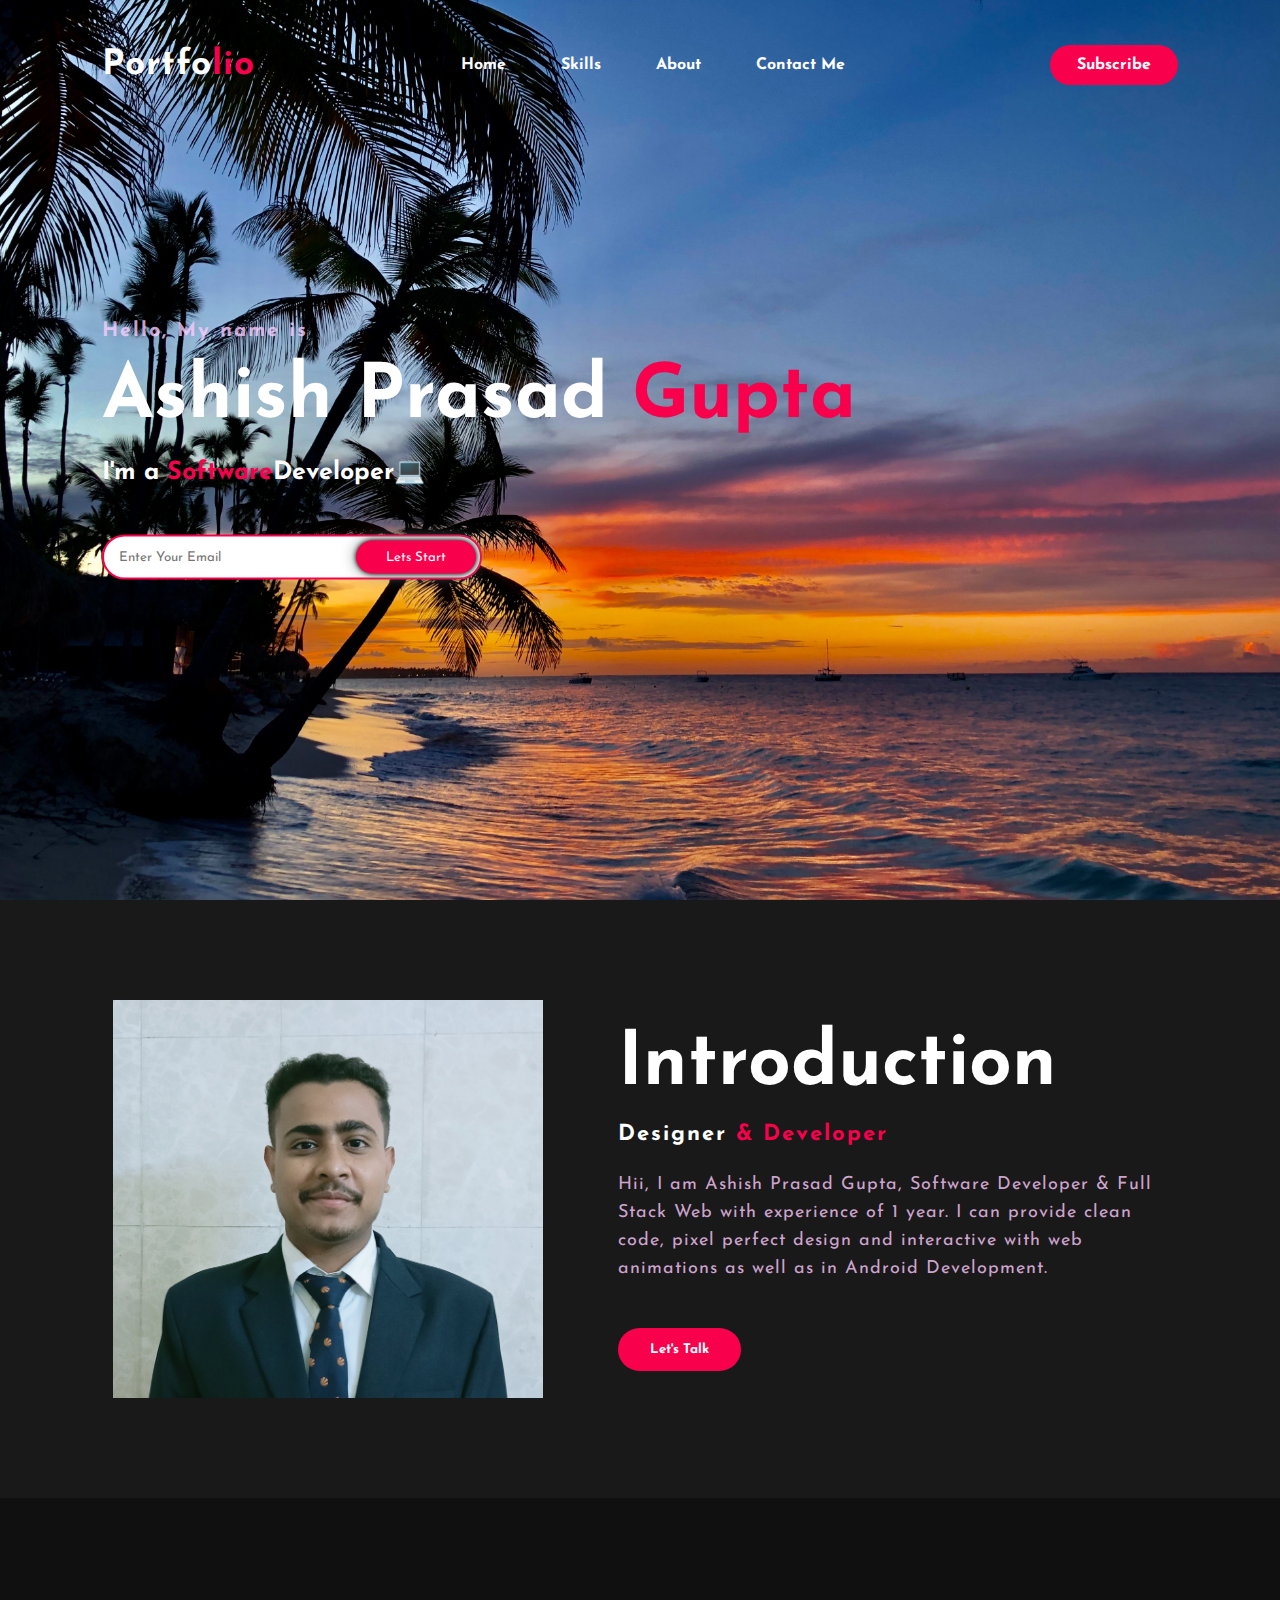
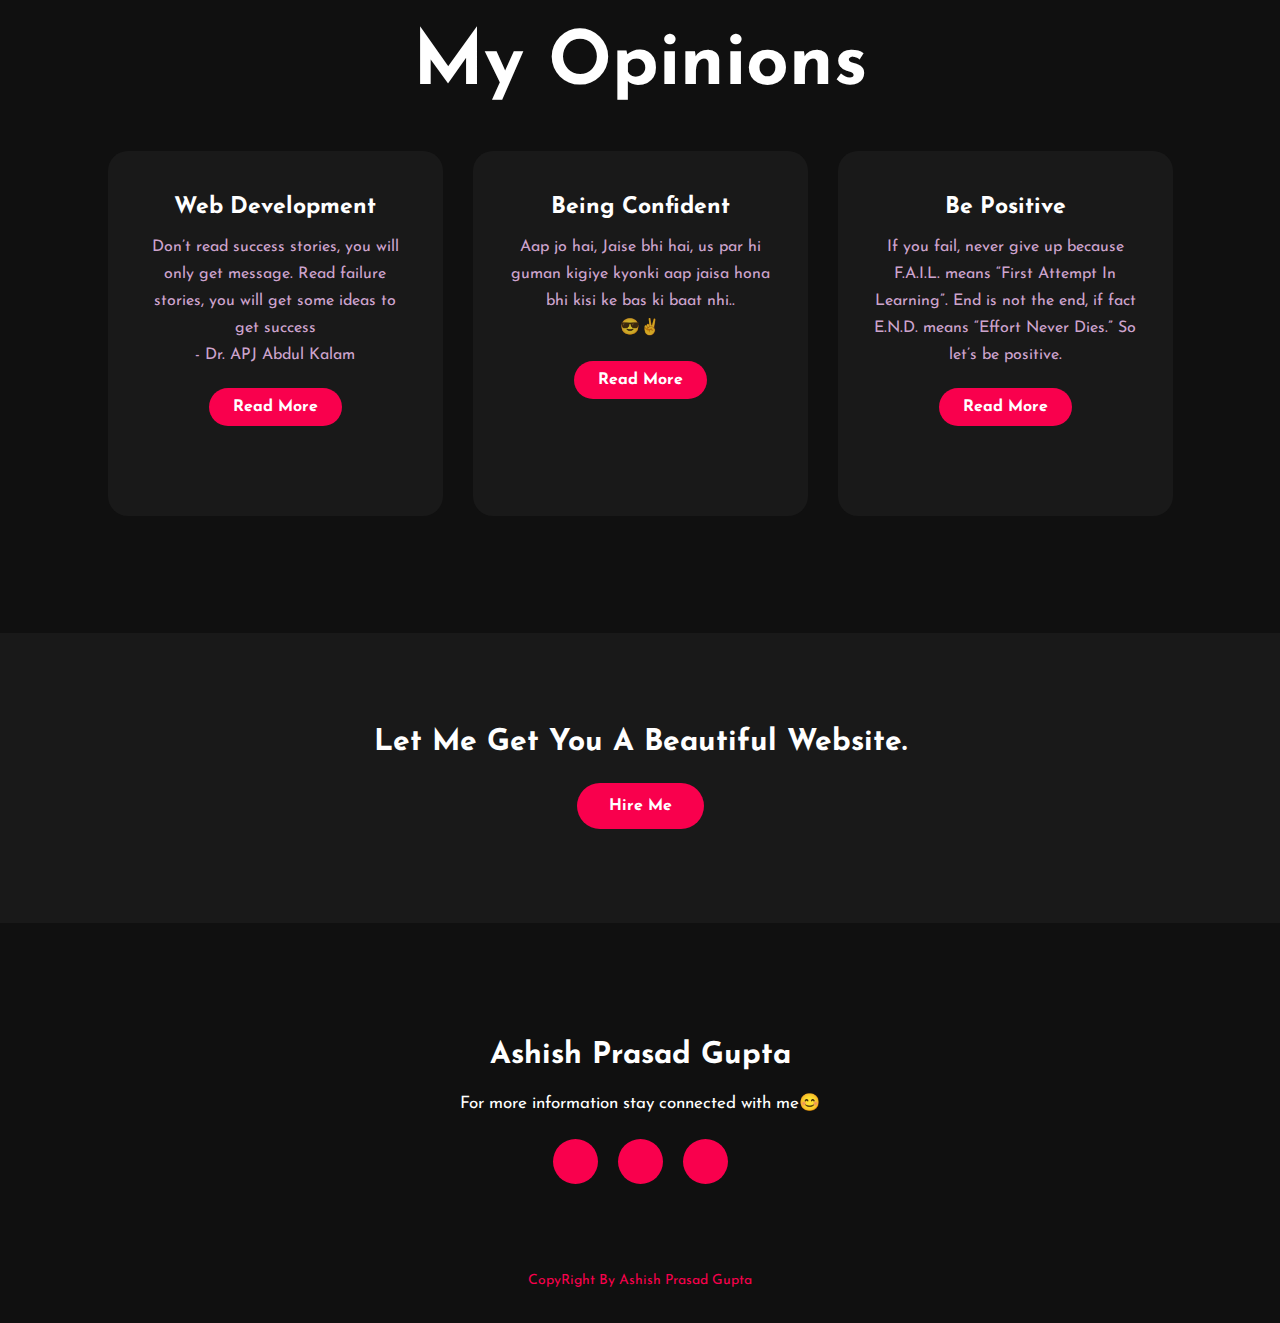
<file: index.html>
<!DOCTYPE html>
<html>
<head>
	<meta name="viewport" content="width=device-width, initial-scale=1">
	<title>Ashish portfolio website</title>
	<link rel="stylesheet" type="text/css" href="css/style.css">

	<link rel="preconnect" href="https://fonts.gstatic.com">
  <link href="https://fonts.googleapis.com/css2?family=Josefin+Sans:ital,wght@0,100;0,200;0,300;0,400;0,500;0,600;0,700;1,100;1,200;1,300;1,400;1,500;1,600;1,700&display=swap" rel="stylesheet">

  <link rel="stylesheet" href="https://cdnjs.cloudflare.com/ajax/libs/font-awesome/5.15.3/css/all.min.css" integrity="sha512-iBBXm8fW90+nuLcSKlbmrPcLa0OT92xO1BIsZ+ywDWZCvqsWgccV3gFoRBv0z+8dLJgyAHIhR35VZc2oM/gI1w==" crossorigin="anonymous" referrerpolicy="no-referrer" />

</head>
<body>
	<!----hero Section start---->
	

	<div class="hero">
		<nav>
			<h2 class="logo">Portfo<span>lio</span></h2>
			<ul>
				<li><a href="index.html">Home</a></li>
				<li><a href="skill.html">Skills</a></li>
				<li><a href="about.html">About</a></li>
				<li><a href="contact.html">Contact Me</a></li>
			</ul>
			<a href="#" class="btn">Subscribe</a>
		</nav>

		<div class="content">
			<h4>Hello, My name is</h4>
			<h1>Ashish Prasad <span>Gupta</span></h1>
			<h3>I'm a <span>Software</span>Developer💻</h3>
			<div class="newslatter">
				<form>
					<input type="email" name="email" id="mail" placeholder="Enter Your Email">
					<input type="submit" name="submit" value="Lets Start">
				</form>
			</div>
		</div>
	</div>

	<!----About section start---->
	<section class="about">
		<div class="main">
			<img src="image.jpg">
			<div class="about-text">
				<h2>Introduction</h2>
				<h5>Designer <span>& Developer</span></h5>
				<p>Hii, I am Ashish Prasad Gupta, Software Developer & Full Stack Web  with experience of 1 year. I can provide clean code, 
				   pixel perfect design and interactive with web animations as well as in Android Development.</p>
				<button type="button" href="contact.html">Let's Talk</button>
			
			</div>
		</div>
	</section>

	<!-----service section start----------->
	<div class="service">
		<div class="title">
			<h2>My Opinions</h2>
		</div>

		<div class="box">
			<div class="card">
				<i class="fas fa-bars"></i>
				<h5>Web Development</h5>
				<div class="pra">
					<p>Don’t read success stories, you will only get message. Read failure stories, you will get some ideas to get success<br>- Dr. APJ Abdul Kalam</p>

					<p style="text-align: center;">
						<a class="button" href="#">Read More</a>
					</p>
				</div>
			</div>

			<div class="card">
				<i class="far fa-user"></i>
				<h5>Being Confident</h5>
				<div class="pra">
					<p>Aap jo hai, Jaise bhi hai, us par hi guman kigiye kyonki aap jaisa hona bhi kisi ke bas ki baat nhi..<br>😎✌</p>

					<p style="text-align: center;">
						<a class="button" href="#">Read More</a>
					</p>
				</div>
			</div>

			<div class="card">
				<i class="far fa-bell"></i>
				<h5>Be Positive</h5>
				<div class="pra">
					<p>If you fail, never give up because F.A.I.L. means “First Attempt In Learning”. End is not the end, if fact E.N.D. means “Effort Never Dies.” So let’s be positive.</p>

					<p style="text-align: center;">
						<a class="button" href="#">Read More</a>
					</p>
				</div>
			</div>
		</div>
	</div>

	<!------Contact Me------>
	<div class="contact-me">
		<p>Let Me Get You A Beautiful Website.</p>
		<a class="button-two" href="#">Hire Me</a>
	</div>

	<!------footer start--------->
	<footer>
		<p>Ashish Prasad Gupta</p>
		<p>For more information stay connected with me😊</p>
		<div class="social">
			<a href="#"><i class="fab fa-facebook-f"></i></a>
			<a href="#"><i class="fab fa-instagram"></i></a>
			<a href="#"><i class="fab fa-twitter"></i></a>
		</div>
		<p class="end">CopyRight By Ashish Prasad Gupta</p>
	</footer>
</body>
</html>
</file>
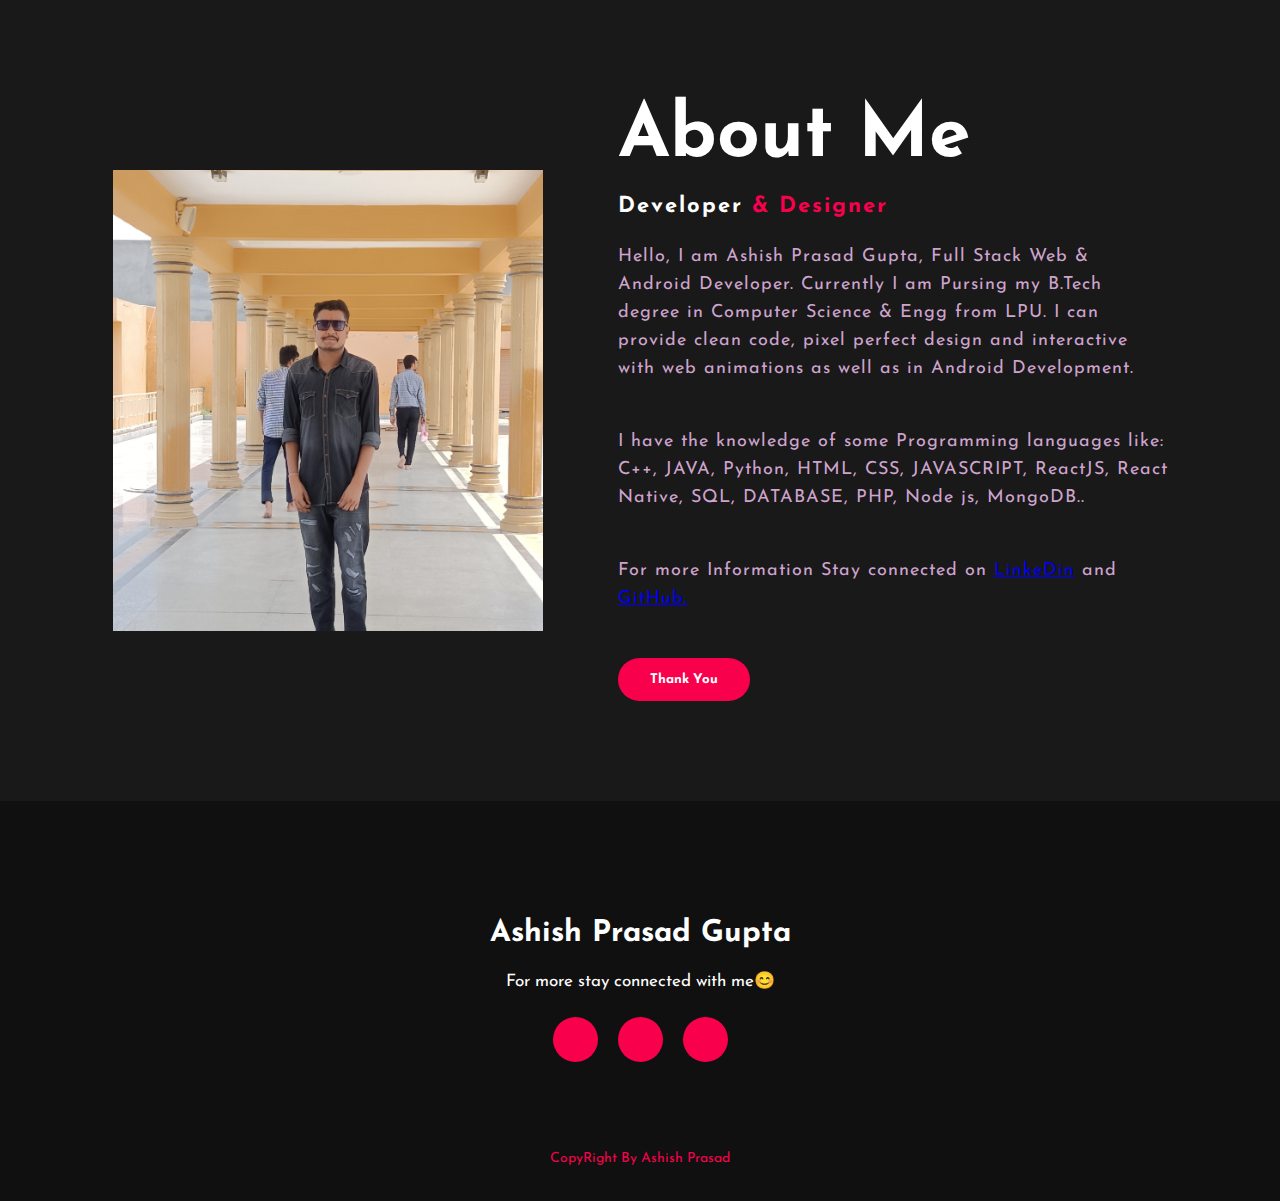
<file: about.html>
<!DOCTYPE html>
<html>
<head>
	<title>Ashish Personal website</title>
	<link rel="stylesheet" type="text/css" href="css/about.css">

	<link rel="preconnect" href="https://fonts.gstatic.com">
  <link href="https://fonts.googleapis.com/css2?family=Josefin+Sans:ital,wght@0,100;0,200;0,300;0,400;0,500;0,600;0,700;1,100;1,200;1,300;1,400;1,500;1,600;1,700&display=swap" rel="stylesheet">

  <link rel="stylesheet" href="https://cdnjs.cloudflare.com/ajax/libs/font-awesome/5.15.3/css/all.min.css" integrity="sha512-iBBXm8fW90+nuLcSKlbmrPcLa0OT92xO1BIsZ+ywDWZCvqsWgccV3gFoRBv0z+8dLJgyAHIhR35VZc2oM/gI1w==" crossorigin="anonymous" referrerpolicy="no-referrer" />

</head>
<body>
	<!----About section start---->
	<section class="about">
		<div class="main">
			<img src="IMG.jpg" width="400" height="150">
			<div class="about-text">
				<h2>About Me</h2>
				<h5>Developer <span>& Designer</span></h5>
				<p>Hello, I am Ashish Prasad Gupta, Full Stack Web & Android Developer. Currently
					 I am Pursing my B.Tech degree in Computer Science & Engg from LPU. I can provide clean code, 
					pixel perfect design and interactive with web animations as well as in Android Development.</p>
					<P> I have the knowledge of some Programming languages like: C++, JAVA, Python, HTML, 
					CSS, JAVASCRIPT, ReactJS, React Native, SQL, DATABASE, PHP, Node js, MongoDB..</P>
				<p>For more Information Stay connected on <a href="#">LinkeDin</a> 
					and <a href="#">GitHub.</a></p>
				
				<a href="index.html">
					<button>Thank You</button>
					</a> 
			
			</div>
		</div>
	</section>

	
	<!------footer start--------->
	<footer>
		<p>Ashish Prasad Gupta</p>
		<p>For more stay connected with me😊</p>
		<div class="social">
			<a href="#"><i class="fab fa-facebook-f"></i></a>
			<a href="#"><i class="fab fa-instagram"></i></a>
			<a href="#"><i class="fab fa-twitter"></i></a>
		</div>
		<p class="end">CopyRight By Ashish Prasad</p>
	</footer>
</body>
</html>
</file>
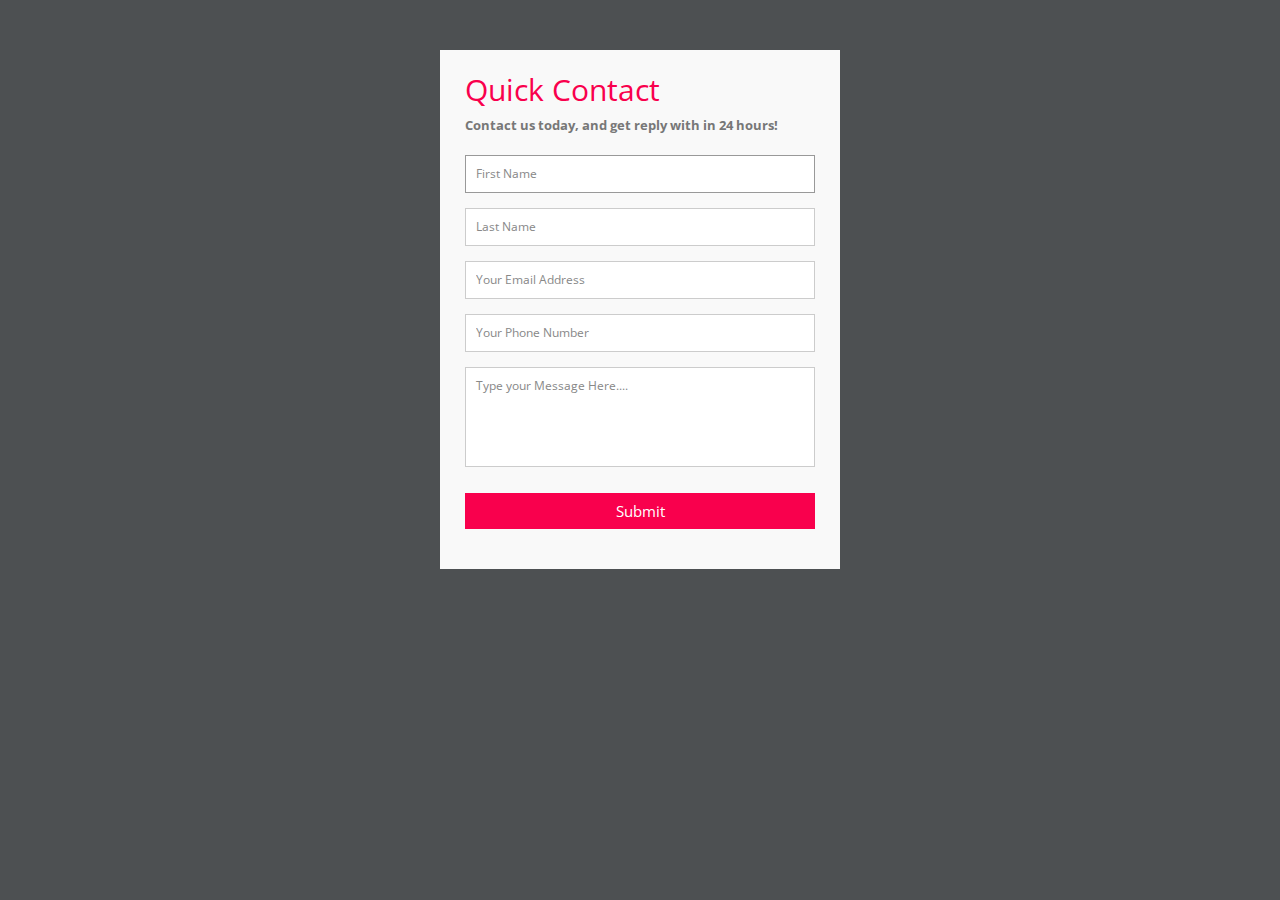
<file: contact.html>
<!DOCTYPE html>
<html>
<head>
	<title>Contact Us</title></head>
<div class="container"> 
  <link rel="stylesheet" 
  href="connect.css" type="text/css">
  <body>
    <form id="contact" action="" method="post">
      <h3>Quick Contact</h3>
      <h4>Contact us today, and get reply with in 24 hours!</h4>
      <fieldset>
        <input placeholder="First Name" type="text" tabindex="1" required autofocus>
      </fieldset>
      <fieldset>
        <input placeholder="Last Name" type="email" tabindex="2" required>
      </fieldset>
      <fieldset>
        <input placeholder="Your Email Address" type="tel" tabindex="3" required>
      </fieldset>
      <fieldset>
        <input placeholder="Your Phone Number" type="url" tabindex="4" required>
      </fieldset>
      <fieldset>
        <textarea placeholder="Type your Message Here...." tabindex="5" required></textarea>
      </fieldset>
      <fieldset>
        <button name="submit" type="submit" id="contact-submit" data-submit="...Sending">Submit</button>
      </fieldset>
    </form>
   
    
  </div>
  </body>
</html>
</file>
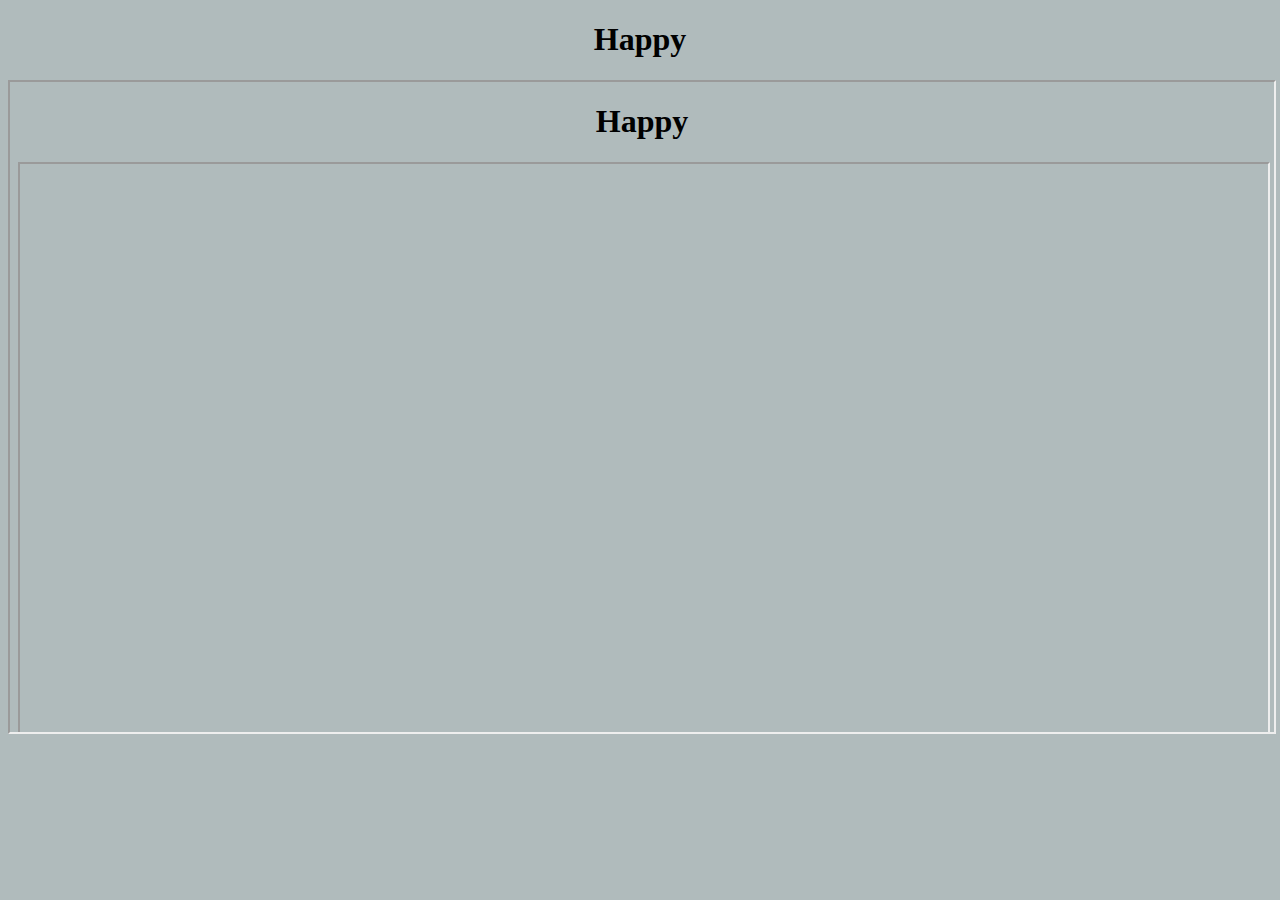
<file: cv.html>
<!DOCTYPE html>
<html>
  <head>
    <title>ashish</title>
  </head>
  <body style="background-color:rgb(176, 187, 188)" ;>
    <center><h1> Happy </h1></center>
    <iframe src="#" width="100%" height="650px">
    </iframe>
  </body>
</html>
</file>
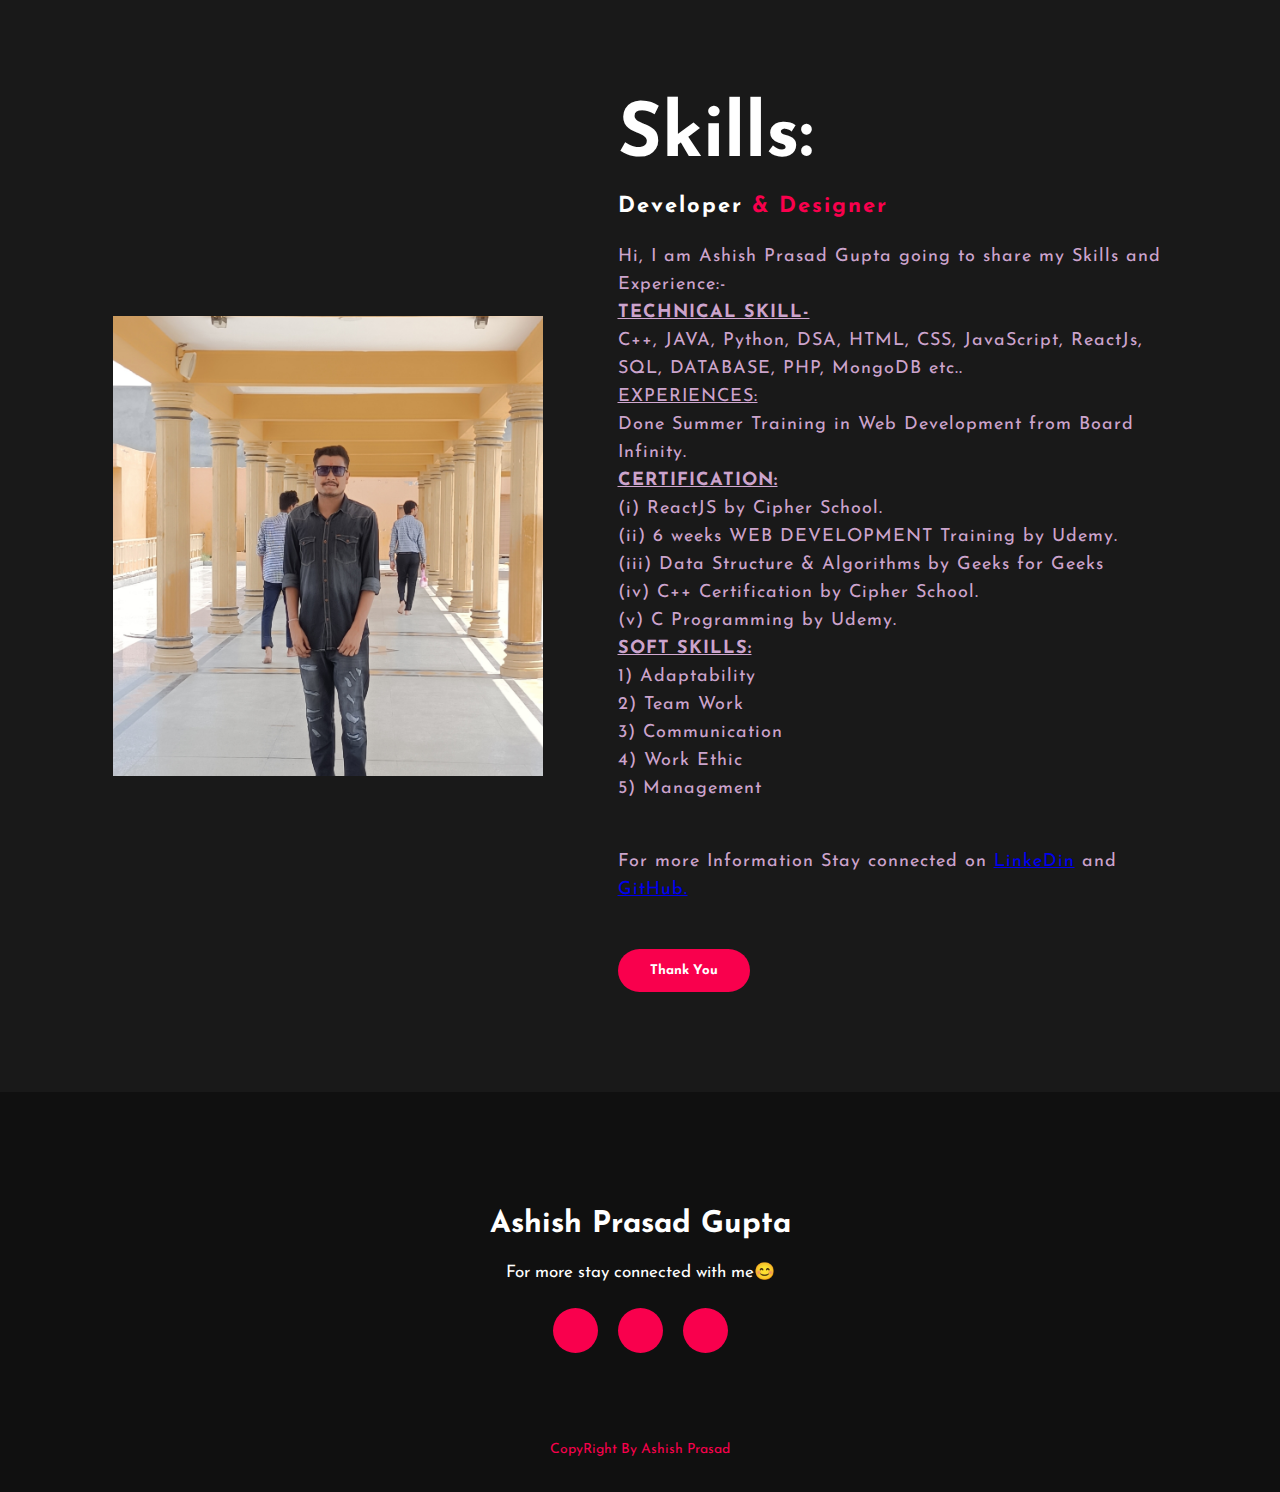
<file: skill.html>
<!DOCTYPE html>
<html>
<head>
	<title>Santosh's Personal website</title>
	<link rel="stylesheet" type="text/css" href="css/skill.css">

	<link rel="preconnect" href="https://fonts.gstatic.com">
  <link href="https://fonts.googleapis.com/css2?family=Josefin+Sans:ital,wght@0,100;0,200;0,300;0,400;0,500;0,600;0,700;1,100;1,200;1,300;1,400;1,500;1,600;1,700&display=swap" rel="stylesheet">

  <link rel="stylesheet" href="https://cdnjs.cloudflare.com/ajax/libs/font-awesome/5.15.3/css/all.min.css" integrity="sha512-iBBXm8fW90+nuLcSKlbmrPcLa0OT92xO1BIsZ+ywDWZCvqsWgccV3gFoRBv0z+8dLJgyAHIhR35VZc2oM/gI1w==" crossorigin="anonymous" referrerpolicy="no-referrer" />

</head>
<body>
	<!----About section start---->
	<section class="about">
		<div class="main">
			<img src="skill.jpg" width="200" height="150">
			<div class="about-text">
				<h2>Skills:</h2>
				<h5>Developer <span>& Designer</span></h5>
				<p>Hi, I am Ashish Prasad Gupta going to share my Skills and Experience:- <br>

		        <u><b>TECHNICAL SKILL-</b> </u><br> C++, JAVA, Python, DSA, HTML, CSS,
					 JavaScript, ReactJs, SQL, DATABASE, PHP, MongoDB etc..<br>
					 <u>EXPERIENCES:</u><br>
					  Done Summer Training in Web Development from Board Infinity.<br>

				<u><b>CERTIFICATION:</b></u><br>
				(i) ReactJS by Cipher School.<br>
			    (ii) 6 weeks WEB DEVELOPMENT Training by Udemy.<br>
			    (iii) Data Structure & Algorithms by Geeks for Geeks <br>
				(iv) C++ Certification by Cipher School.<br>
				(v) C Programming by Udemy.<br>
			

				<u><b>SOFT SKILLS:</b></u><br>
				1) Adaptability<br>
				2) Team Work<br>
				3) Communication<br>
				4) Work Ethic<br>
				5) Management<br>

			
				</p>
				<p>For more Information Stay connected on <a href="#">LinkeDin</a> 
					and <a href="#">GitHub.</a></p>
				
				<a href="#">
					<button>Thank You</button>
					</a> 
			
			</div>
		</div>
	</section>

	
	<!------footer start--------->
	<footer>
		<p>Ashish Prasad Gupta</p>
		<p>For more stay connected with me😊</p>
		<div class="social">
			<a href="#"><i class="fab fa-facebook-f"></i></a>
			<a href="#"><i class="fab fa-instagram"></i></a>
			<a href="#"><i class="fab fa-twitter"></i></a>
		</div>
		<p class="end">CopyRight By Ashish Prasad</p>
	</footer>
</body>
</html>
</file>
<file: css/style.css>
#header, #menu, #body, #footer{
	margin-left: 10%;
	margin-right: 10%;

	box-shadow: 3px 5px 7px #666666;
	border: 1px solid black;
}
@viewport{
	zoom: 1.0;
	width: extend-to-zoom;
}
@-ms-viewport{
	width-to-zoom;
	zoom: 1.0;
}
*{
	padding: 0;
	margin: 0;
	font-family: 'Josefin Sans', sans-serif;
	box-sizing: border-box;
}
.hero{
	height: 100vh;
	width: 100%;
	background-image: url(../backgroundphoto.jpg);
	background-size: cover;
	background-position: center;
}
nav{
	display: flex;
	align-items: center;
	justify-content: space-between;
	padding-top: 45px;
	padding-left: 8%;
	padding-right: 8%;
}
.logo{
	color: white;
	font-size: 35px;
	letter-spacing: 1px;
	cursor: pointer;
}
span{
	color: #f9004d;
}
nav ul li{
	list-style-type: none;
	display: inline-block;
	padding: 10px  25px;
}
nav ul li a{
	color: white;
	text-decoration: none;
	font-weight: bold;
	text-transform: capitalize;
}
nav ul li a:hover{
	color: #f9004d;
	transition: .4s;
}
.btn{
	background-color:#f9004d;
	color: white;
	text-decoration: none;
	border: 2px solid transparent;
	font-weight: bold;
	padding: 10px 25px;
	border-radius: 30px;
	transition: transform .4s; 
}
.btn:hover{
	transform: scale(1.2);
}
.content{
	position: absolute;
	top: 50%;
	left:8%;
	transform: translateY(-50%);
}
h1{
	color: white;
	margin: 20px 0px 20px;
	font-size: 75px;
}
h3{
	color: white;
	font-size: 25px;
	margin-bottom: 50px;
}
h4{
	color: #fcfc;
	letter-spacing: 2px;
	font-size: 20px;
}
.newslatter form{
	width: 380px;
	max-width: 100%;
	position: relative;
}
.newslatter form input:first-child{
	display: inline-block;
	width: 100%;
	padding: 14px 130px 14px 15px;
	border: 2px solid #f9004d;
	outline: none;
	border-radius: 30px;
}
.newslatter form input:last-child{
	position: absolute;
	display: inline-block;
	outline: none;
	border: none;
	padding: 10px 30px;
	border-radius: 30px;
	background-color:#f9004d;
	color: white;
	box-shadow: 0px 0px 5px #000, 0px 0px 15px #858585;
	top: 6px;
	right: 6px; 
}

.about{
	width: 100%;
	padding: 100px 0px;
	background-color: #191919;
}
.about img{
	height: auto;
	width: 430px;
}
.about-text{
	width: 550px;
}
.main{
	width: 1130px;
	max-width: 95%;
	margin: 0 auto;
	display: flex;
	align-items: center;
	justify-content: space-around;
}
.about-text h2{
	color: white;
	font-size: 75px;
	text-transform: capitalize;
	margin-bottom: 20px;
}
.about-text h5{
	color: white;
	letter-spacing: 2px;
	font-size: 22px;
	margin-bottom: 25px;
	text-transform: capitalize;
}
.about-text p{
	color: #fcfc;
	letter-spacing: 1px;
	line-height: 28px;
	font-size: 18px;
	margin-bottom: 45px;
}
button{
	background-color:#f9004d;
	color: white;
	text-decoration: none;
	border: 2px solid transparent;
	font-weight: bold;
	padding: 13px 30px;
	border-radius: 30px;
	transition: .4s; 
}
button:hover{
	background-color: transparent;
	border: 2px solid #f9004d;
	cursor: pointer;
}

.service{
	background: #101010;
	width: 100%;
	padding: 100px 0px;
}
.title h2{
	color: white;
	font-size: 75px;
	width: 1130px;
	margin: 30px auto;
	text-align: center;
}
.box{
	display: flex;
	justify-content: center;
	align-items: center;
	min-height: 400px;
}
.card{
	height: 365px;
	width: 335px;
	padding: 20px 35px;
	background: #191919;
	border-radius: 20px;
	margin: 15px;
	position: relative;
	overflow: hidden;
	text-align: center;
}
.card i{
	font-size: 50px;
	display: block;
	text-align: center;
	margin: 25px 0px;
	color: #f9004d;

}
h5{
	color: white;
	font-size: 23px;
	margin-bottom: 15px;
}
.pra p{
	color: #fcfc;
	font-size: 16px;
	line-height: 27px;
	margin-bottom: 25px;
}
.card .button{
	background-color:#f9004d;
	color: white;
	text-decoration: none;
	border: 2px solid transparent;
	font-weight: bold;
	padding: 9px 22px;
	border-radius: 30px;
	transition: .4s; 
}
.card .button:hover{
	background-color: transparent;
	border: 2px solid #f9004d;
	cursor: pointer;
}
.contact-me{
	width: 100%;
	height: 290px;
	background: #191919;
	display: flex;
	align-items: center;
	flex-direction: column;
	justify-content: center;
}
.contact-me p{
	color: white;
	font-size: 30px;
	font-weight: bold;
	margin-bottom: 25px;
}
.contact-me .button-two{
	background-color:#f9004d;
	color: white;
	text-decoration: none;
	border: 2px solid transparent;
	font-weight: bold;
	padding: 13px 30px;
	border-radius: 30px;
	transition: .4s; 
}
.contact-me .button-two:hover{
	background-color: transparent;
	border: 2px solid #f9004d;
	cursor: pointer;
}
footer{
	position: relative;
	width: 100%;
	height: 400px;
	background: #101010;
	display: flex;
	flex-direction: column;
	align-items: center;
	justify-content: center;
}
footer p:nth-child(1){
	font-size: 30px;
	color: white;
	margin-bottom: 20px;
	font-weight: bold;
}
footer p:nth-child(2){
	color: white;
	font-size: 17px;
	width: 500px;
	text-align: center;
	line-height: 26px;
}
.social{
	display: flex;
}
.social a{
	width: 45px;
	height: 45px;
	display: flex;
	align-items: center;
	justify-content: center;
	background:  #f9004d;
	border-radius: 50%;
	margin: 22px 10px;
	color: white;
	text-decoration: none;
	font-size: 20px;
}
.social a:hover{
	transform: scale(1.3);
	transition: .3s;
}
.end{
	position: absolute;
	color:#f9004d;
	bottom: 35px;
	font-size: 14px; 
}
</file>
<file: css/about.css>
*{
	padding: 0;
	margin: 0;
	font-family: 'Josefin Sans', sans-serif;
	box-sizing: border-box;
}

nav{
	display: flex;
	align-items: center;
	justify-content: space-between;
	padding-top: 45px;
	padding-left: 8%;
	padding-right: 8%;
}

span{
	color: #f9004d;
}

.newslatter form{
	width: 380px;
	max-width: 100%;
	position: relative;
}
.newslatter form input:first-child{
	display: inline-block;
	width: 100%;
	padding: 14px 130px 14px 15px;
	border: 2px solid #f9004d;
	outline: none;
	border-radius: 30px;
}
.newslatter form input:last-child{
	position: absolute;
	display: inline-block;
	outline: none;
	border: none;
	padding: 10px 30px;
	border-radius: 30px;
	background-color:#f9004d;
	color: white;
	box-shadow: 0px 0px 5px #000, 0px 0px 15px #858585;
	top: 6px;
	right: 6px; 
}

.about{
	width: 100%;
	padding: 100px 0px;
	background-color: #191919;
}
.about img{
	height: auto;
	width: 430px;
}
.about-text{
	width: 550px;
}
.main{
	width: 1130px;
	max-width: 95%;
	margin: 0 auto;
	display: flex;
	align-items: center;
	justify-content: space-around;
}
.about-text h2{
	color: white;
	font-size: 75px;
	text-transform: capitalize;
	margin-bottom: 20px;
}
.about-text h5{
	color: white;
	letter-spacing: 2px;
	font-size: 22px;
	margin-bottom: 25px;
	text-transform: capitalize;
}
.about-text p{
	color: #fcfc;
	letter-spacing: 1px;
	line-height: 28px;
	font-size: 18px;
	margin-bottom: 45px;
}
button{
	background-color:#f9004d;
	color: white;
	text-decoration: none;
	border: 2px solid transparent;
	font-weight: bold;
	padding: 13px 30px;
	border-radius: 30px;
	transition: .4s; 
}
button:hover{
	background-color: transparent;
	border: 2px solid #f9004d;
	cursor: pointer;
}

footer{
	position: relative;
	width: 100%;
	height: 400px;
	background: #101010;
	display: flex;
	flex-direction: column;
	align-items: center;
	justify-content: center;
}
footer p:nth-child(1){
	font-size: 30px;
	color: white;
	margin-bottom: 20px;
	font-weight: bold;
}
footer p:nth-child(2){
	color: white;
	font-size: 17px;
	width: 500px;
	text-align: center;
	line-height: 26px;
}
.social{
	display: flex;
}
.social a{
	width: 45px;
	height: 45px;
	display: flex;
	align-items: center;
	justify-content: center;
	background:  #f9004d;
	border-radius: 50%;
	margin: 22px 10px;
	color: white;
	text-decoration: none;
	font-size: 20px;
}
.social a:hover{
	transform: scale(1.3);
	transition: .3s;
}
.end{
	position: absolute;
	color:#f9004d;
	bottom: 35px;
	font-size: 14px; 
}
</file>
<file: connect.css>
@import url(https://fonts.googleapis.com/css?family=Open+Sans:400italic,400,300,600);

* {
	margin:0;
	padding:0;
	box-sizing:border-box;
	-webkit-box-sizing:border-box;
	-moz-box-sizing:border-box;
	-webkit-font-smoothing:antialiased;
	-moz-font-smoothing:antialiased;
	-o-font-smoothing:antialiased;
	font-smoothing:antialiased;
	text-rendering:optimizeLegibility;
}

body {
	font-family:"Open Sans", Helvetica, Arial, sans-serif;
	font-weight:300;
	font-size: 12px;
	line-height:30px;
	color:#777;
	background:rgb(77, 80, 82);
}

.container {
	max-width:400px;
	width:100%;
	margin:0 auto;
	position:relative;
}

#contact input[type="text"], #contact input[type="email"], #contact input[type="tel"], #contact input[type="url"], #contact textarea, #contact button[type="submit"] { font:400 12px/16px "Open Sans", Helvetica, Arial, sans-serif; }

#contact {
	background:#F9F9F9;
	padding:25px;
	margin:50px 0;
}

#contact h3 {
	color: #f9004d;
	display: block;
	font-size: 30px;
	font-weight: 400;
}

#contact h4 {
	margin:5px 0 15px;
	display:block;
	font-size:13px;
}

fieldset {
	border: medium none !important;
	margin: 0 0 10px;
	min-width: 100%;
	padding: 0;
	width: 100%;
}

#contact input[type="text"], #contact input[type="email"], #contact input[type="tel"], #contact input[type="url"], #contact textarea {
	width:100%;
	border:1px solid #CCC;
	background:#FFF;
	margin:0 0 5px;
	padding:10px;
}

#contact input[type="text"]:hover, #contact input[type="email"]:hover, #contact input[type="tel"]:hover, #contact input[type="url"]:hover, #contact textarea:hover {
	-webkit-transition:border-color 0.3s ease-in-out;
	-moz-transition:border-color 0.3s ease-in-out;
	transition:border-color 0.3s ease-in-out;
	border:1px solid #AAA;
}

#contact textarea {
	height:100px;
	max-width:100%;
  resize:none;
}

#contact button[type="submit"] {
	cursor:pointer;
	width:100%;
	border:none;
	background:#f9004d;
	color:#FFF;
	margin:0 0 5px;
	padding:10px;
	font-size:15px;
}

#contact button[type="submit"]:hover {
	background:#f9004d;
	-webkit-transition:background 0.3s ease-in-out;
	-moz-transition:background 0.3s ease-in-out;
	transition:background-color 0.3s ease-in-out;
}

#contact button[type="submit"]:active { box-shadow:inset 0 1px 3px rgba(0, 0, 0, 0.5); }

#contact input:focus, #contact textarea:focus {
	outline:0;
	border:1px solid #999;
}
::-webkit-input-placeholder {
 color:#888;
}
:-moz-placeholder {
 color:#888;
}
::-moz-placeholder {
 color:#888;
}
:-ms-input-placeholder {
 color:#888;
}
</file>
<file: css/skill.css>
*{
	padding: 0;
	margin: 0;
	font-family: 'Josefin Sans', sans-serif;
	box-sizing: border-box;
}

nav{
	display: flex;
	align-items: center;
	justify-content: space-between;
	padding-top: 45px;
	padding-left: 8%;
	padding-right: 8%;
}

span{
	color: #f9004d;
}

.newslatter form{
	width: 380px;
	max-width: 100%;
	position: relative;
}
.newslatter form input:first-child{
	display: inline-block;
	width: 100%;
	padding: 14px 130px 14px 15px;
	border: 2px solid #f9004d;
	outline: none;
	border-radius: 30px;
}
.newslatter form input:last-child{
	position: absolute;
	display: inline-block;
	outline: none;
	border: none;
	padding: 10px 30px;
	border-radius: 30px;
	background-color:#f9004d;
	color: white;
	box-shadow: 0px 0px 5px #000, 0px 0px 15px #858585;
	top: 6px;
	right: 6px; 
}

.about{
	width: 100%;
	padding: 100px 0px;
	background-color: #191919;
}
.about img{
	height: auto;
	width: 430px;
}
.about-text{
	width: 550px;
}
.main{
	width: 1130px;
	max-width: 95%;
	margin: 0 auto;
	display: flex;
	align-items: center;
	justify-content: space-around;
}
.about-text h2{
	color: white;
	font-size: 75px;
	text-transform: capitalize;
	margin-bottom: 20px;
}
.about-text h5{
	color: white;
	letter-spacing: 2px;
	font-size: 22px;
	margin-bottom: 25px;
	text-transform: capitalize;
}
.about-text p{
	color: #fcfc;
	letter-spacing: 1px;
	line-height: 28px;
	font-size: 18px;
	margin-bottom: 45px;
}
button{
	background-color:#f9004d;
	color: white;
	text-decoration: none;
	border: 2px solid transparent;
	font-weight: bold;
	padding: 13px 30px;
	border-radius: 30px;
	transition: .4s; 
}
button:hover{
	background-color: transparent;
	border: 2px solid #f9004d;
	cursor: pointer;
}

footer{
	position: relative;
	width: 100%;
	height: 400px;
	background: #101010;
	display: flex;
	flex-direction: column;
	align-items: center;
	justify-content: center;
}
footer p:nth-child(1){
	font-size: 30px;
	color: white;
	margin-bottom: 20px;
	font-weight: bold;
}
footer p:nth-child(2){
	color: white;
	font-size: 17px;
	width: 500px;
	text-align: center;
	line-height: 26px;
}
.social{
	display: flex;
}
.social a{
	width: 45px;
	height: 45px;
	display: flex;
	align-items: center;
	justify-content: center;
	background:  #f9004d;
	border-radius: 50%;
	margin: 22px 10px;
	color: white;
	text-decoration: none;
	font-size: 20px;
}
.social a:hover{
	transform: scale(1.3);
	transition: .3s;
}
.end{
	position: absolute;
	color:#f9004d;
	bottom: 35px;
	font-size: 14px; 
}
</file>
